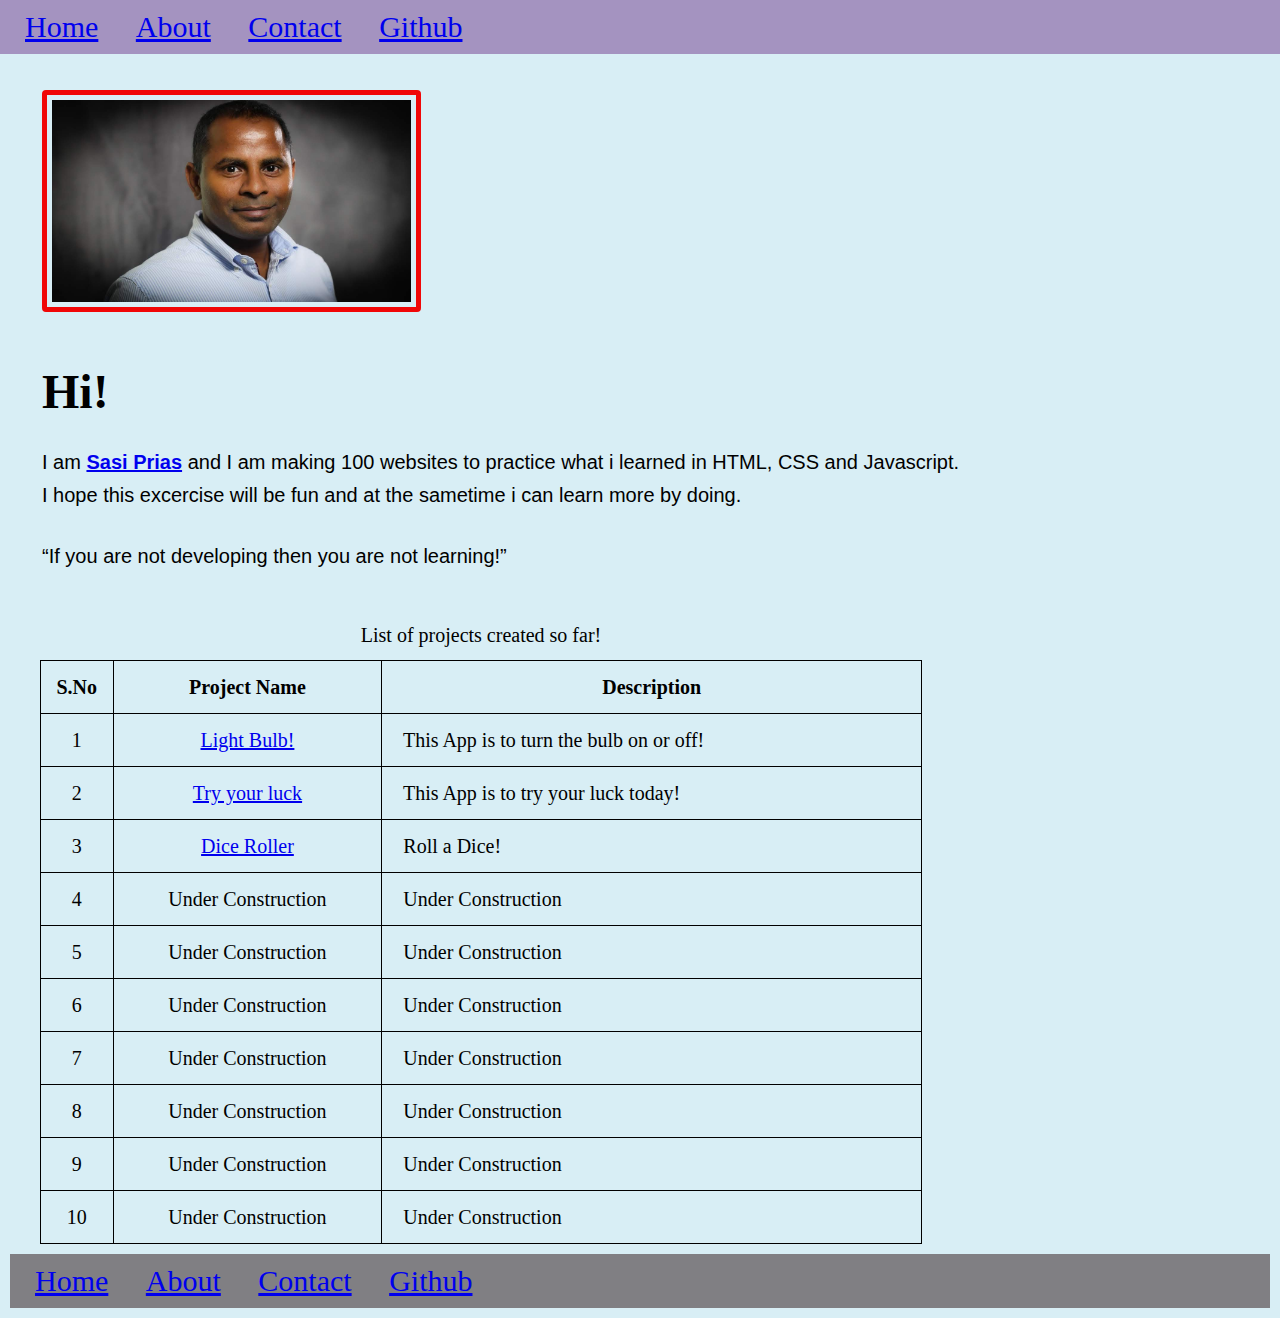
<file: index.html>
<!DOCTYPE html>
<html>

<head>
    <title>Sasi Prias | 100 Websites </title>
    <meta charset="utf-8" lang="en">
    <meta name="author" content="Sasi Prias">
    <meta name="viewport" content="with=device-width, initial-scale=1">
    <link rel="stylesheet" href="CSS/index.css">
    <style>

    </style>
    <script>
    </script>
</head>

<body>
    <header>
        <nav>
            <a href="index.html">Home</a>
            <a href="about.html" target="_blank">About</a>
            <a href="mailto:sasikumar.periasamy@gmail.com">Contact</a>
            <a href="https://github.com/speriasamy" target="_blank">Github</a>
        </nav>
    </header>

    <main>
        <article>

            <img src="images/sasi.jpg" alt="Sasi photo" class="banner">

            <h1>Hi!</h1>

            <p>I am <a href="about.html" target="_blank"><b>Sasi Prias</b></a> and I am making 100 websites to practice what i learned in HTML, CSS and Javascript.</p>

            <p>I hope this excercise will be fun and at the sametime i can learn more by doing.</p>
            <br>
            <p><q>If you are not developing then you are not learning!</q></p>

        </article>

        <table border="1">
            <caption>List of projects created so far!</caption>
            <thead>
                <tr>
                    <th>S.No</th>
                    <th>Project Name</th>
                    <th>Description</th>
                </tr>
            </thead>
            <tbody>
                <tr>
                    <td style="text-align: center;">1</td>
                    <td style="text-align: center;"><a href="project/project001.html" target="_blank">Light Bulb!</a></td>
                    <td>&nbsp &nbsp This App is to turn the bulb on or off!</td>
                </tr>
                <tr>
                    <td style="text-align: center;">2</td>
                    <td style="text-align: center;"><a href="project/project002.html" target="_blank">Try your luck</a></td>
                    <td>&nbsp &nbsp This App is to try your luck today!</td>
                </tr>
                <tr>
                    <td style="text-align: center;">3</td>
                    <td style="text-align: center;"><a href="project/project003.html" target="_blank">Dice Roller</a></td>
                    <td>&nbsp &nbsp Roll a Dice!</td>
                </tr>
                <tr>
                    <td style="text-align: center;">4</td>
                    <td style="text-align: center;">Under Construction</td>
                    <td>&nbsp &nbsp Under Construction</td>
                </tr>
                <tr>
                    <td style="text-align: center;">5</td>
                    <td style="text-align: center;">Under Construction</td>
                    <td>&nbsp &nbsp Under Construction</td>
                </tr>
                <tr>
                    <td style="text-align: center;">6</td>
                    <td style="text-align: center;">Under Construction</td>
                    <td>&nbsp &nbsp Under Construction</td>
                </tr>
                <tr>
                    <td style="text-align: center;">7</td>
                    <td style="text-align: center;">Under Construction</td>
                    <td>&nbsp &nbsp Under Construction</td>
                </tr>
                <tr>
                    <td style="text-align: center;">8</td>
                    <td style="text-align: center;">Under Construction</td>
                    <td>&nbsp &nbsp Under Construction</td>
                </tr>
                <tr>
                    <td style="text-align: center;">9</td>
                    <td style="text-align: center;">Under Construction</td>
                    <td>&nbsp &nbsp Under Construction</td>
                </tr>
                <tr>
                    <td style="text-align: center;">10</td>
                    <td style="text-align: center;">Under Construction</td>
                    <td>&nbsp &nbsp Under Construction</td>
                </tr>
            </tbody>
        </table>
    </main>

    <footer>
        <nav>
            <a href="index.html">Home</a>
            <a href="about.html" target="_blank">About</a>
            <a href="mailto:sasikumar.periasamy@gmail.com">Contact</a>
            <a href="https://github.com/speriasamy" target="_blank">Github</a>
        </nav>
    </footer>
</body>

</html>
</file>
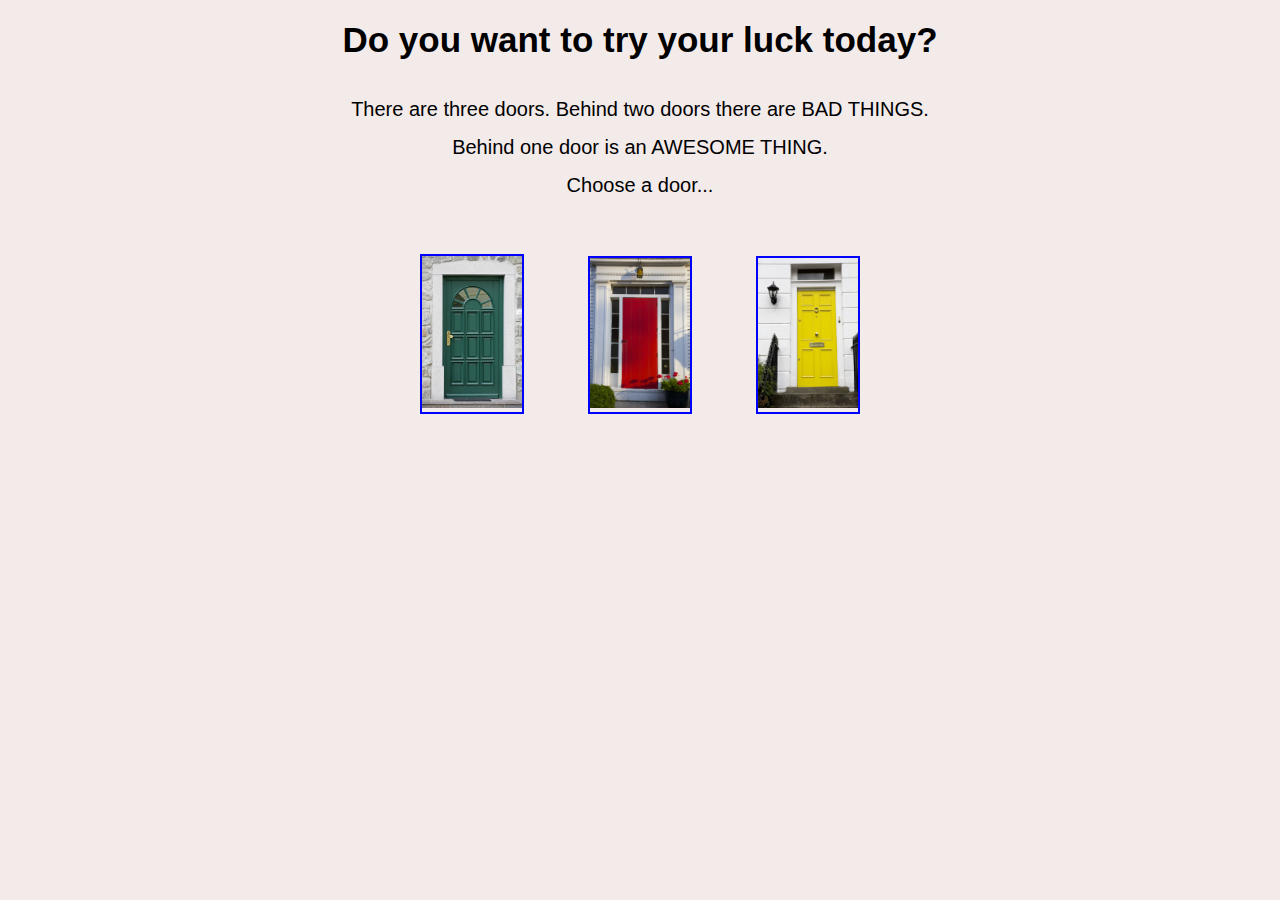
<file: project/project002.html>
<!DOCTYPE html>
<html lang="en">

<head>
    <meta charset="UTF-8">
    <meta http-equiv="X-UA-Compatible" content="IE=edge">
    <meta name="viewport" content="width=device-width, initial-scale=1.0">
    <title>Sasi Prias | 100 Websites | Project 002</title>
    <style>
        body {
            background-color: rgb(243, 234, 234);
            font-family: Verdana, Geneva, Tahoma, sans-serif;
        }
        
        .door_container {
            text-align: center;
        }
        
        .door {
            display: inline-block;
            margin: 0 30px;
            border: 2px solid blue;
            cursor: pointer;
        }
        
        #text_container {
            text-align: center;
            margin: 20px 0 50px 0;
        }
        
        .title {
            font-size: 35px;
            font-weight: bold;
            margin-bottom: 30px;
        }
        
        p {
            font-size: 20px;
            line-height: 1.9;
        }
        
        .error {
            margin-top: 100px;
            text-align: center;
            font-size: 40px;
            opacity: 0;
        }
    </style>
</head>

<body>
    <div id="text_container">

        <div class="title">Do you want to try your luck today?</div>
        <p>There are three doors. Behind two doors there are BAD THINGS.

            <br> Behind one door is an AWESOME THING.
            <br> Choose a door...
        </p>
    </div>

    <div class="door_container">
        <div class="door" onclick="doorgreen()">
            <img src="/images/project002-greendoor.jpg" alt="" width="100">
        </div>
        <div class="door" onclick="doorred()">
            <a href="" id="reddoor"><img src="/images/project002-reddoor.jpg" alt="" width="100"></a>
        </div>
        <div class="door" onclick="dooryellow()">
            <img src="/images/project002-yellowdoor.jpg" alt="" width="100">
        </div>
    </div>
    <div class="error" style="" id="error">
        <mark>Its not your lucky day today.. <a href="">try again</a> later</mark>
    </div>
    <script>
        function doorgreen() {
            document.getElementById("error").style.opacity = 1;
        }

        function doorred() {
            document.getElementById("reddoor").href = "/images/project002-money.gif";
        }

        function dooryellow() {
            document.getElementById("error").style.opacity = 1;
        }
    </script>
</body>

</html>
</file>
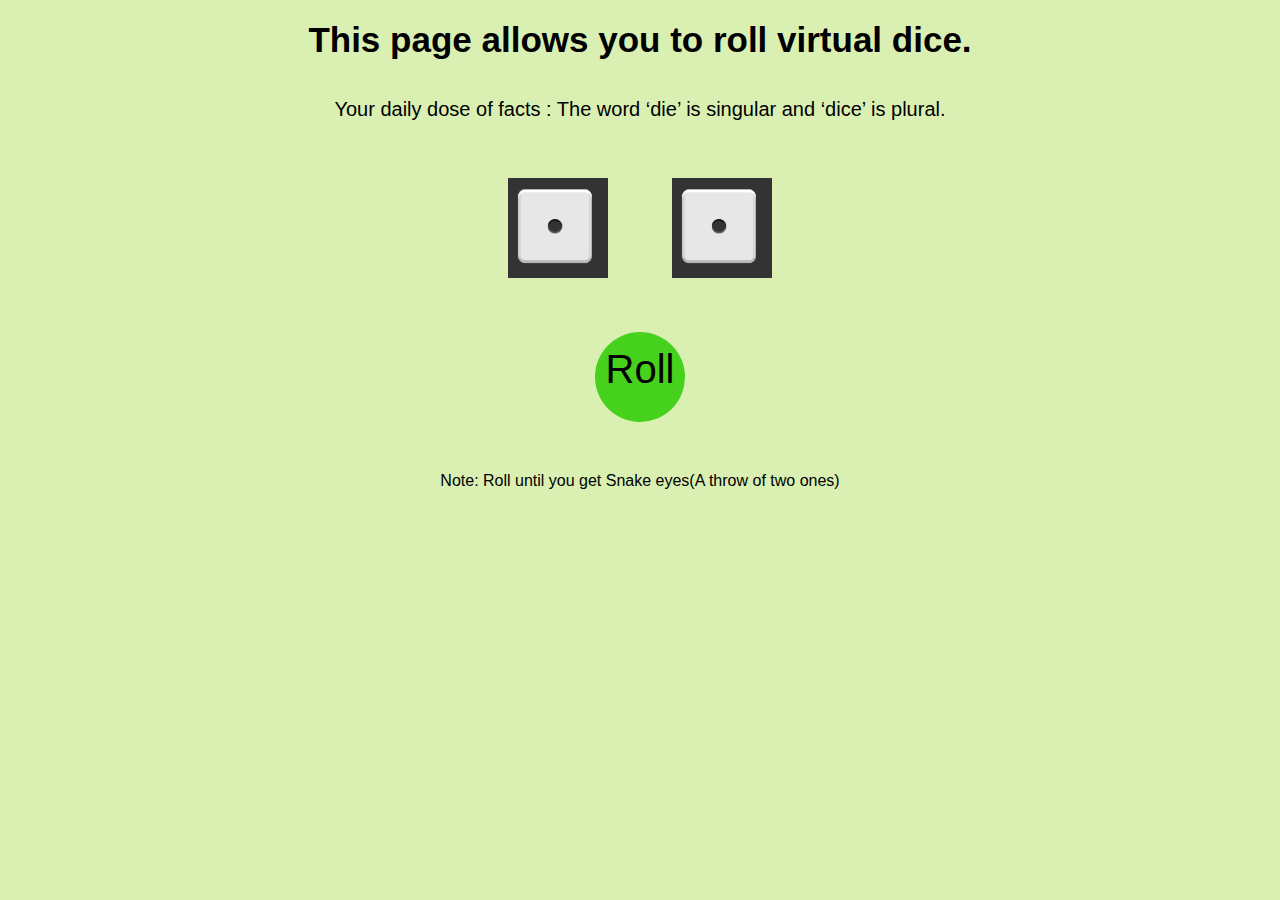
<file: project/project003.html>
<!DOCTYPE html>
<html lang="en">

<head>
    <meta charset="UTF-8">
    <meta http-equiv="X-UA-Compatible" content="IE=edge">
    <meta name="viewport" content="width=device-width, initial-scale=1.0">
    <title>Sasi Prias | 100 Websites | Project 002</title>
    <style>
        body {
            background-color: rgb(218, 240, 178);
            font-family: Verdana, Geneva, Tahoma, sans-serif;
        }
        
        .door_container {
            text-align: center;
        }
        
        .door {
            display: inline-block;
            margin: 0 30px;
            /* border: 2px solid blue; */
        }
        
        #text_container {
            text-align: center;
            margin: 20px 0 50px 0;
        }
        
        .title {
            font-size: 35px;
            font-weight: bold;
            margin-bottom: 30px;
        }
        
        p {
            font-size: 20px;
            line-height: 1.9;
        }
        
        .btn {
            border-radius: 50%;
            width: 90px;
            height: 90px;
            margin: 50px auto;
            /* padding: 5px; */
            text-align: center;
            font-size: 40px;
            background-color: #46d11d;
            cursor: pointer;
        }
        
        .btn_text {
            padding: 15px 5px 5px 5px;
        }
    </style>
</head>

<body>
    <div id="text_container">

        <div class="title">This page allows you to roll virtual dice.</div>
        <p id="result">Your daily dose of facts : The word ‘die’ is singular and ‘dice’ is plural.</p>
    </div>

    <div class="door_container">
        <div class="door">
            <img src="/images/p003-dice1.png" alt="" width="100" id="dice1">
        </div>
        <div class="door">
            <img src="/images/p003-dice1.png" alt="" width="100" id="dice2">
        </div>
    </div>
    <div class="btn">
        <div class="btn_text" onclick="showresult()">Roll</div>
    </div>
    <div style="text-align: center;">Note: Roll until you get Snake eyes(A throw of two ones)</div>
    <script>
        function showresult() {
            //This is for the first die
            var roll1 = Math.floor(Math.random() * 6) + 1;
            var ele = document.getElementById("dice1")
            switch (roll1) {
                case 1:
                    ele.src = "/images/p003-dice1.png";
                    break;
                case 2:
                    ele.src = "/images/p003-dice2.png";
                    break;
                case 3:
                    ele.src = "/images/p003-dice3.png";
                    break;
                case 4:
                    ele.src = "/images/p003-dice4.png";
                    break;
                case 5:
                    ele.src = "/images/p003-dice5.png";
                    break;
                case 6:
                    ele.src = "/images/p003-dice6.png";
                    break;
            }
            //this is for the second die
            var roll2 = Math.floor(Math.random() * 6) + 1;
            var ele = document.getElementById("dice2")
            switch (roll2) {
                case 1:
                    ele.src = "/images/p003-dice1.png";
                    break;
                case 2:
                    ele.src = "/images/p003-dice2.png";
                    break;
                case 3:
                    ele.src = "/images/p003-dice3.png";
                    break;
                case 4:
                    ele.src = "/images/p003-dice4.png";
                    break;
                case 5:
                    ele.src = "/images/p003-dice5.png";
                    break;
                case 6:
                    ele.src = "/images/p003-dice6.png";
                    break;
            }
            var result = roll1 + roll2;
            if (result == 2) {
                document.getElementById("result").innerHTML = "<mark>Result of your Roll is : Snake eyes!</mark>";
            } else {

                document.getElementById("result").innerHTML = "<mark>Result of your Roll is : " + result + "</mark>";
            }


        }
    </script>
</body>

</html>
</file>
<file: CSS/index.css>
body {
    margin: 10px;
    background-color: rgb(216, 238, 245);
}

h1 {
    font-size: 3em;
    margin-top: 1em;
}

img {
    border-radius: 4px;
    border: 5px solid rgb(240, 7, 7);
    padding: 5px;
    width: 30%;
    height: auto;
    /* opacity: 1; */
    /* float: right; */
    */
}

p {
    font-family: Verdana, Geneva, Tahoma, sans-serif;
    font-size: 20px;
    margin: 0.5em 0 0.5em 0;
}

header {
    display: block;
    position: fixed;
    top: 0;
    left: 0;
    width: 100%;
    background-color: #a493c0;
    padding: 10px;
    font-size: 30px;
}

footer {
    display: block;
    margin: 10px 0 0 0;
    top: 0;
    left: 0;
    background-color: #807f83;
    padding: 10px;
    font-size: 30px;
}

nav>a {
    display: inline-block;
    margin: 0 15px 0 15px;
}

.banner {
    max-width: 100%;
}

main {
    display: block;
    padding-top: 3em;
}

article {
    padding: 2em;
}

table {
    width: 70%;
    border: 1px solid black;
    border-collapse: collapse;
    padding: 20px;
    border-spacing: 5px;
    margin-left: 30px;
    font-size: 20px;
    line-height: 50px;
}
</file>
